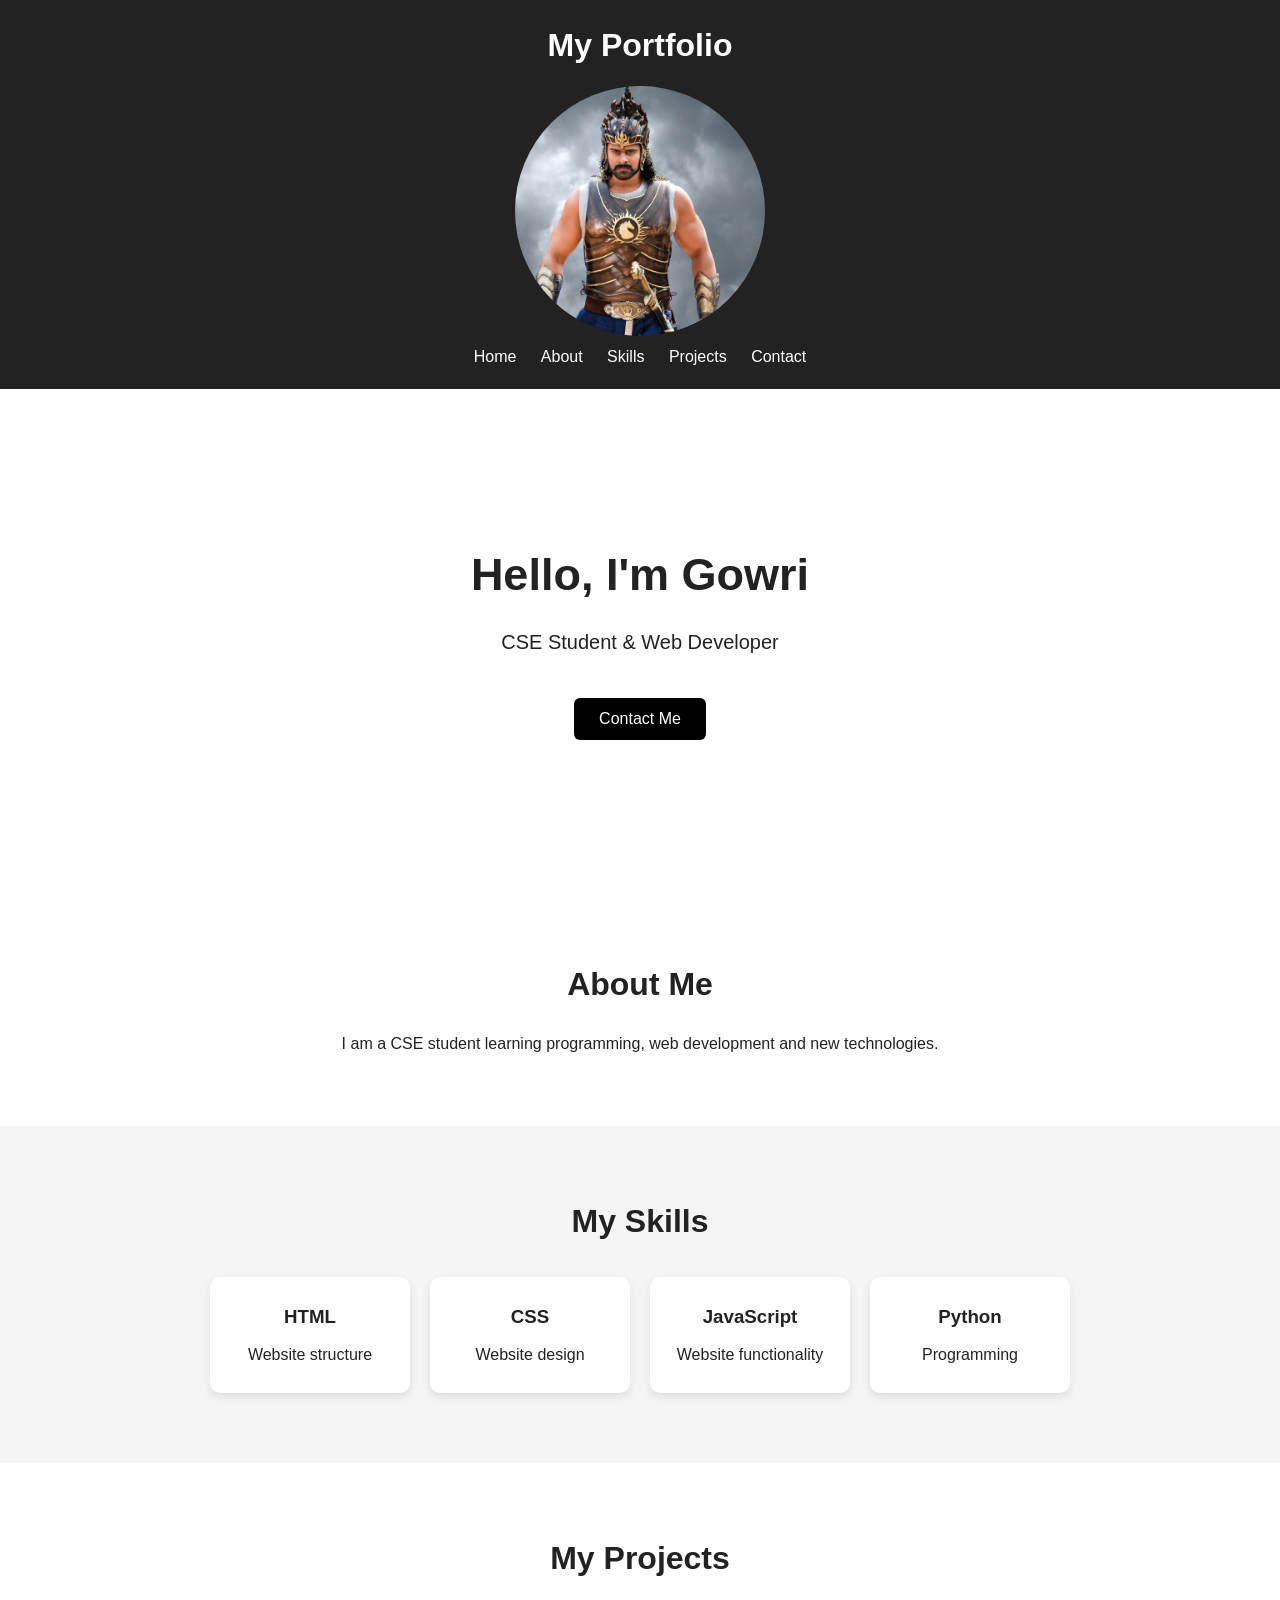
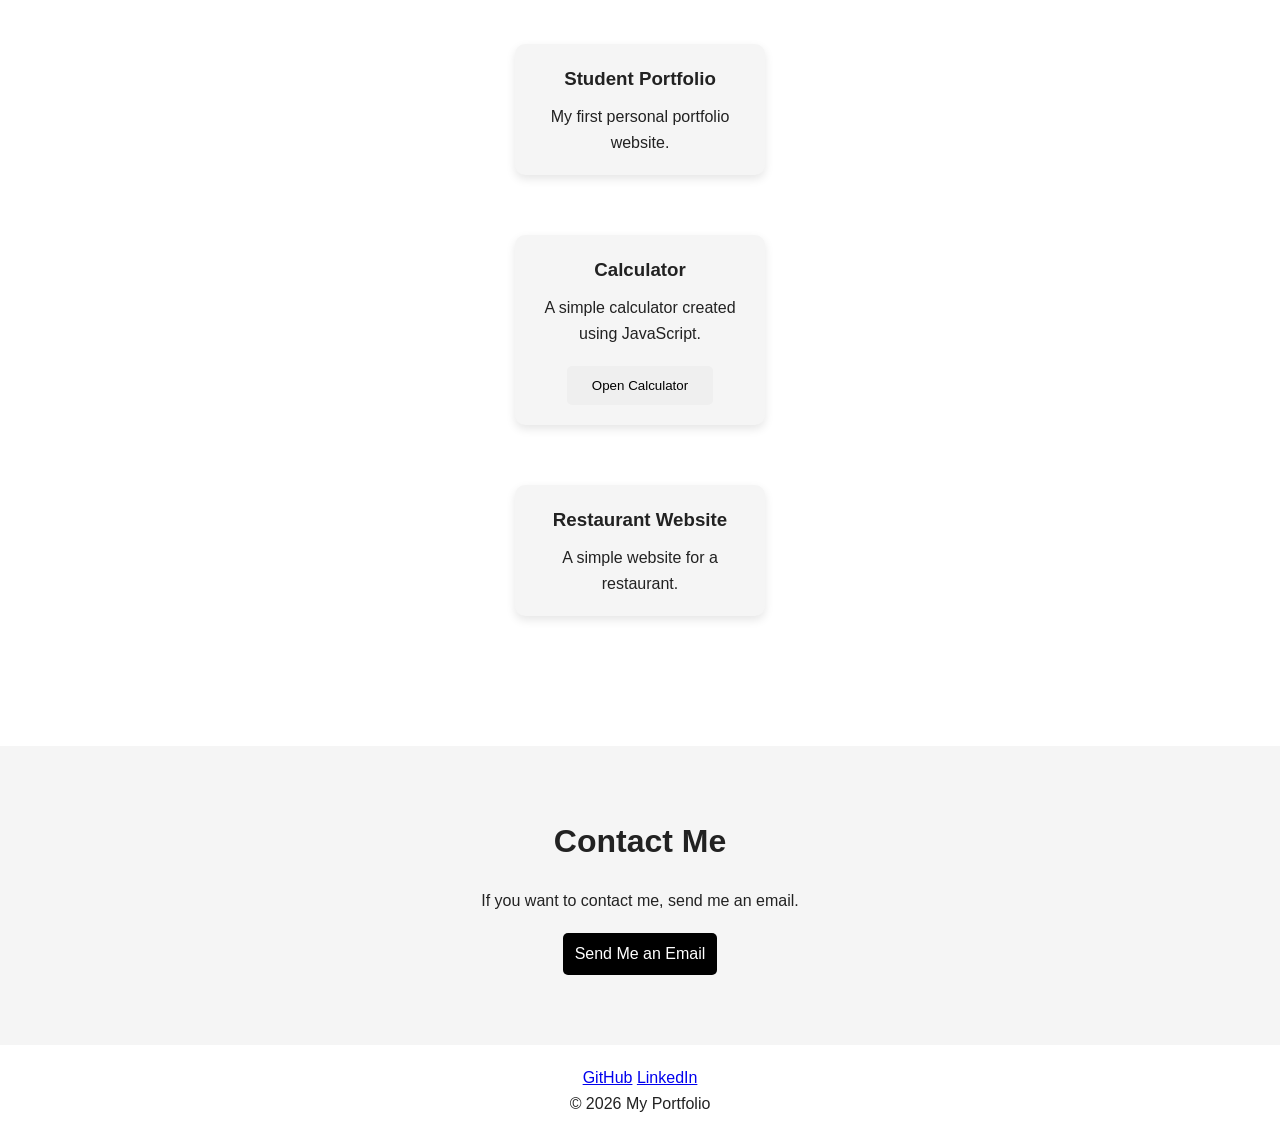
<file: index.html>
<!DOCTYPE html>
<html>
<head>
    <title>My Portfolio</title>
    <link rel="stylesheet" href="style.css">
</head>

<body>

    <header>
        <h1>My Portfolio</h1>
<img src="myphoto.jpg" alt="My Photo">
        <nav>
            <a href="#home">Home</a>
            <a href="#about">About</a>
            <a href="#skills">Skills</a>
            <a href="#projects">Projects</a>
            <a href="#contact">Contact</a>
        </nav>
    </header>

    <section id="home">
        <h2>Hello, I'm Gowri</h2>
        <p>CSE Student & Web Developer</p>
        <button onclick="showMessage()">Contact Me</button>
    </section>

    <section id="about">
        <h2>About Me</h2>
        <p>
            I am a CSE student learning programming,
            web development and new technologies.
        </p>
    </section>

    <section id="skills">

    <h2>My Skills</h2>

    <div class="skills-container">

        <div class="skill">
            <h3>HTML</h3>
            <p>Website structure</p>
        </div>

        <div class="skill">
            <h3>CSS</h3>
            <p>Website design</p>
        </div>

        <div class="skill">
            <h3>JavaScript</h3>
            <p>Website functionality</p>
        </div>

        <div class="skill">
            <h3>Python</h3>
            <p>Programming</p>
        </div>

    </div>

</section>

    <section id="projects">

    <h2>My Projects</h2>

    <div class="projects-container">

        <div class="project">
            <h3>Student Portfolio</h3>
            <p>My first personal portfolio website.</p>
        </div>

       <div class="project">
    <h3>Calculator</h3>
    <p>A simple calculator created using JavaScript.</p>

    <a href="calculator.html">
        <button>Open Calculator</button>
    </a>
</div>

        <div class="project">
            <h3>Restaurant Website</h3>
            <p>A simple website for a restaurant.</p>
        </div>

    </div>

</section>

    <section id="contact">

    <h2>Contact Me</h2>

<div class="contact-box">


    <p>If you want to contact me, send me an email.</p>

    <a href="mailto:gowrinagasai0@gmail.com">
        <button>Send Me an Email</button>
    </a>

</div>

</section>

    <footer>
        <div class="social-links">
    <a href="https://github.com/nagasai3300" target="_blank">GitHub</a>
    <a href="https://www.linkedin.com/Gowri Naga Sai" target="_blank">LinkedIn</a>
</div>
        <p>© 2026 My Portfolio</p>
    </footer>

    <script src="script.js"></script>

</body>
</html>
</file>
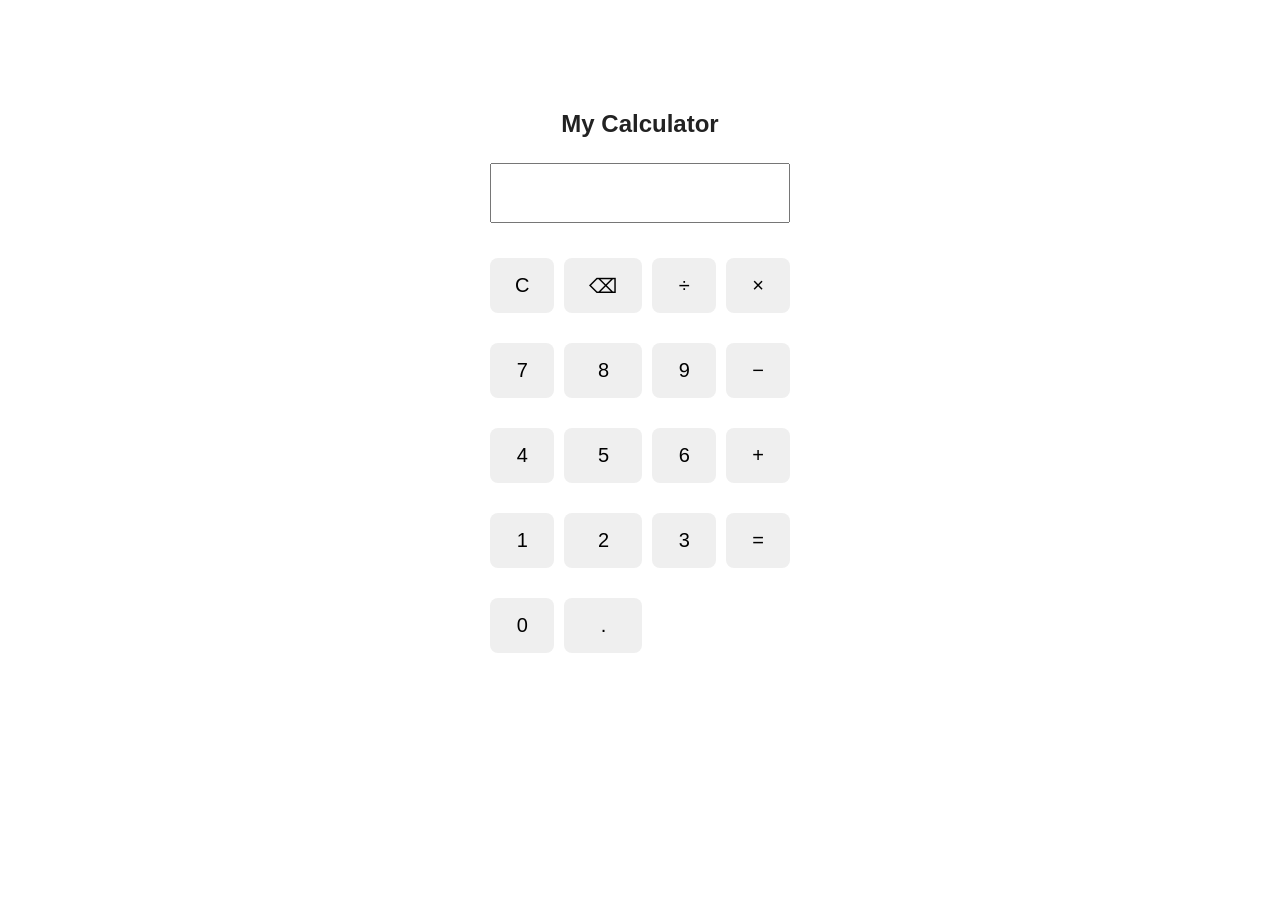
<file: calculator.html>
<!DOCTYPE html>
<html>

<head>
    <title>My Calculator</title>
    <link rel="stylesheet" href="style.css">
</head>

<body>

    <section id="calculator">

        <h1>My Calculator</h1>

        <input type="text" id="display" readonly>

        <div class="calculator-buttons">

            <button onclick="clearDisplay()">C</button>
            <button onclick="deleteLast()">⌫</button>
            <button onclick="addToDisplay('/')">÷</button>
            <button onclick="addToDisplay('*')">×</button>

            <button onclick="addToDisplay('7')">7</button>
            <button onclick="addToDisplay('8')">8</button>
            <button onclick="addToDisplay('9')">9</button>
            <button onclick="addToDisplay('-')">−</button>

            <button onclick="addToDisplay('4')">4</button>
            <button onclick="addToDisplay('5')">5</button>
            <button onclick="addToDisplay('6')">6</button>
            <button onclick="addToDisplay('+')">+</button>

            <button onclick="addToDisplay('1')">1</button>
            <button onclick="addToDisplay('2')">2</button>
            <button onclick="addToDisplay('3')">3</button>
            <button onclick="calculate()">=</button>

            <button onclick="addToDisplay('0')">0</button>
            <button onclick="addToDisplay('.')">.</button>

        </div>

    </section>

    <script src="calculator.js"></script>

</body>

</html>
</file>
<file: style.css>
html {
    scroll-behavior: smooth;
}
* {
    margin: 0;
    padding: 0;
    box-sizing: border-box;
}

body {
    font-family: Arial, sans-serif;
    line-height: 1.6;
}

header {
    padding: 20px;
    text-align: center;
    background: #222;
}

header h1 {
    color: white;
    margin-bottom: 15px;
}

nav a {
    color: white;
    text-decoration: none;
    margin: 10px;
}

section {
    padding: 70px 10%;
    text-align: center;
}

#home {
    min-height: 500px;
    display: flex;
    flex-direction: column;
    justify-content: center;
    align-items: center;
}

#home h2 {
    font-size: 45px;
    margin-bottom: 10px;
}

button {
    margin-top: 20px;
    padding: 12px 25px;
    border: none;
    border-radius: 5px;
    cursor: pointer;
}

ul {
    list-style: none;
    margin-top: 20px;
}

li {
    margin: 10px;
}

#projects div {
    margin: 20px auto;
    padding: 20px;
    max-width: 500px;
}

footer {
    padding: 20px;
    text-align: center;
}
@media (max-width: 600px) {

    nav a {
        display: block;
        margin: 8px;
    }

    #home h2 {
        font-size: 32px;
    }

    section {
        padding: 50px 5%;
    }

}
img {
    width: 250px;
    height: 250px;
    object-fit: cover;
    border-radius: 50%;
}
#home h2 {
    font-size: 45px;
    margin-bottom: 15px;
}

#home p {
    font-size: 20px;
    margin-bottom: 20px;
}

#home button {
    background: black;
    color: white;
    padding: 12px 25px;
    border: none;
    border-radius: 6px;
    cursor: pointer;
    font-size: 16px;
}

#home button:hover {
    background: gray;
}
#skills {
    background: #f5f5f5;
}

.skills-container {
    display: flex;
    justify-content: center;
    gap: 20px;
    flex-wrap: wrap;
    margin-top: 30px;
}

.skill {
    width: 200px;
    padding: 25px;
    background: white;
    border-radius: 10px;
    box-shadow: 0 4px 10px rgba(0,0,0,0.1);
}

.skill h3 {
    margin-bottom: 10px;
}
#projects {
    background: #ffffff;
}

.projects-container {
    display: flex;
    justify-content: center;
    gap: 20px;
    flex-wrap: wrap;
    margin-top: 30px;
}

.project {
    width: 250px;
    padding: 25px;
    background: #f5f5f5;
    border-radius: 10px;
    box-shadow: 0 4px 10px rgba(0,0,0,0.1);
}

.project h3 {
    margin-bottom: 10px;
}
#contact {
    background: #f5f5f5;
}

#contact form {
    max-width: 500px;
    margin: 30px auto;
    display: flex;
    flex-direction: column;
    gap: 15px;
}

#contact input,
#contact textarea {
    padding: 12px;
    border: 1px solid #ccc;
    border-radius: 5px;
    font-size: 16px;
}

#contact textarea {
    height: 120px;
    resize: none;
}

#contact button {
    padding: 12px;
    background: black;
    color: white;
    border: none;
    border-radius: 5px;
    cursor: pointer;
    font-size: 16px;
}
body {
    background: #ffffff;
    color: #222;
}

section h2 {
    font-size: 32px;
    margin-bottom: 20px;
}

nav a {
    transition: 0.3s;
}

nav a:hover {
    color: #00aaff;
}

.skill,
.project {
    transition: 0.3s;
}

.skill:hover,
.project:hover {
    transform: translateY(-8px);
}
@media (max-width: 600px) {

    header {
        padding: 15px;
    }

    nav a {
        display: block;
        margin: 8px;
    }

    section {
        padding: 50px 20px;
    }

    #home h2 {
        font-size: 32px;
    }

    #home p {
        font-size: 18px;
    }

    img {
        width: 180px;
        height: 180px;
    }

    .skill,
    .project {
        width: 100%;
        max-width: 300px;
    }

}
#calculator {
    max-width: 350px;
    margin: 80px auto;
    padding: 25px;
    text-align: center;
}

#calculator h1 {
    margin-bottom: 20px;
}

#display {
    width: 100%;
    height: 60px;
    margin-bottom: 15px;
    padding: 10px;
    font-size: 25px;
    text-align: right;
    box-sizing: border-box;
}

.calculator-buttons {
    display: grid;
    grid-template-columns: repeat(4, 1fr);
    gap: 10px;
}

.calculator-buttons button {
    height: 55px;
    font-size: 20px;
    border: none;
    border-radius: 8px;
    cursor: pointer;
}

.calculator-buttons button:hover {
    transform: scale(1.05);
}
</file>
